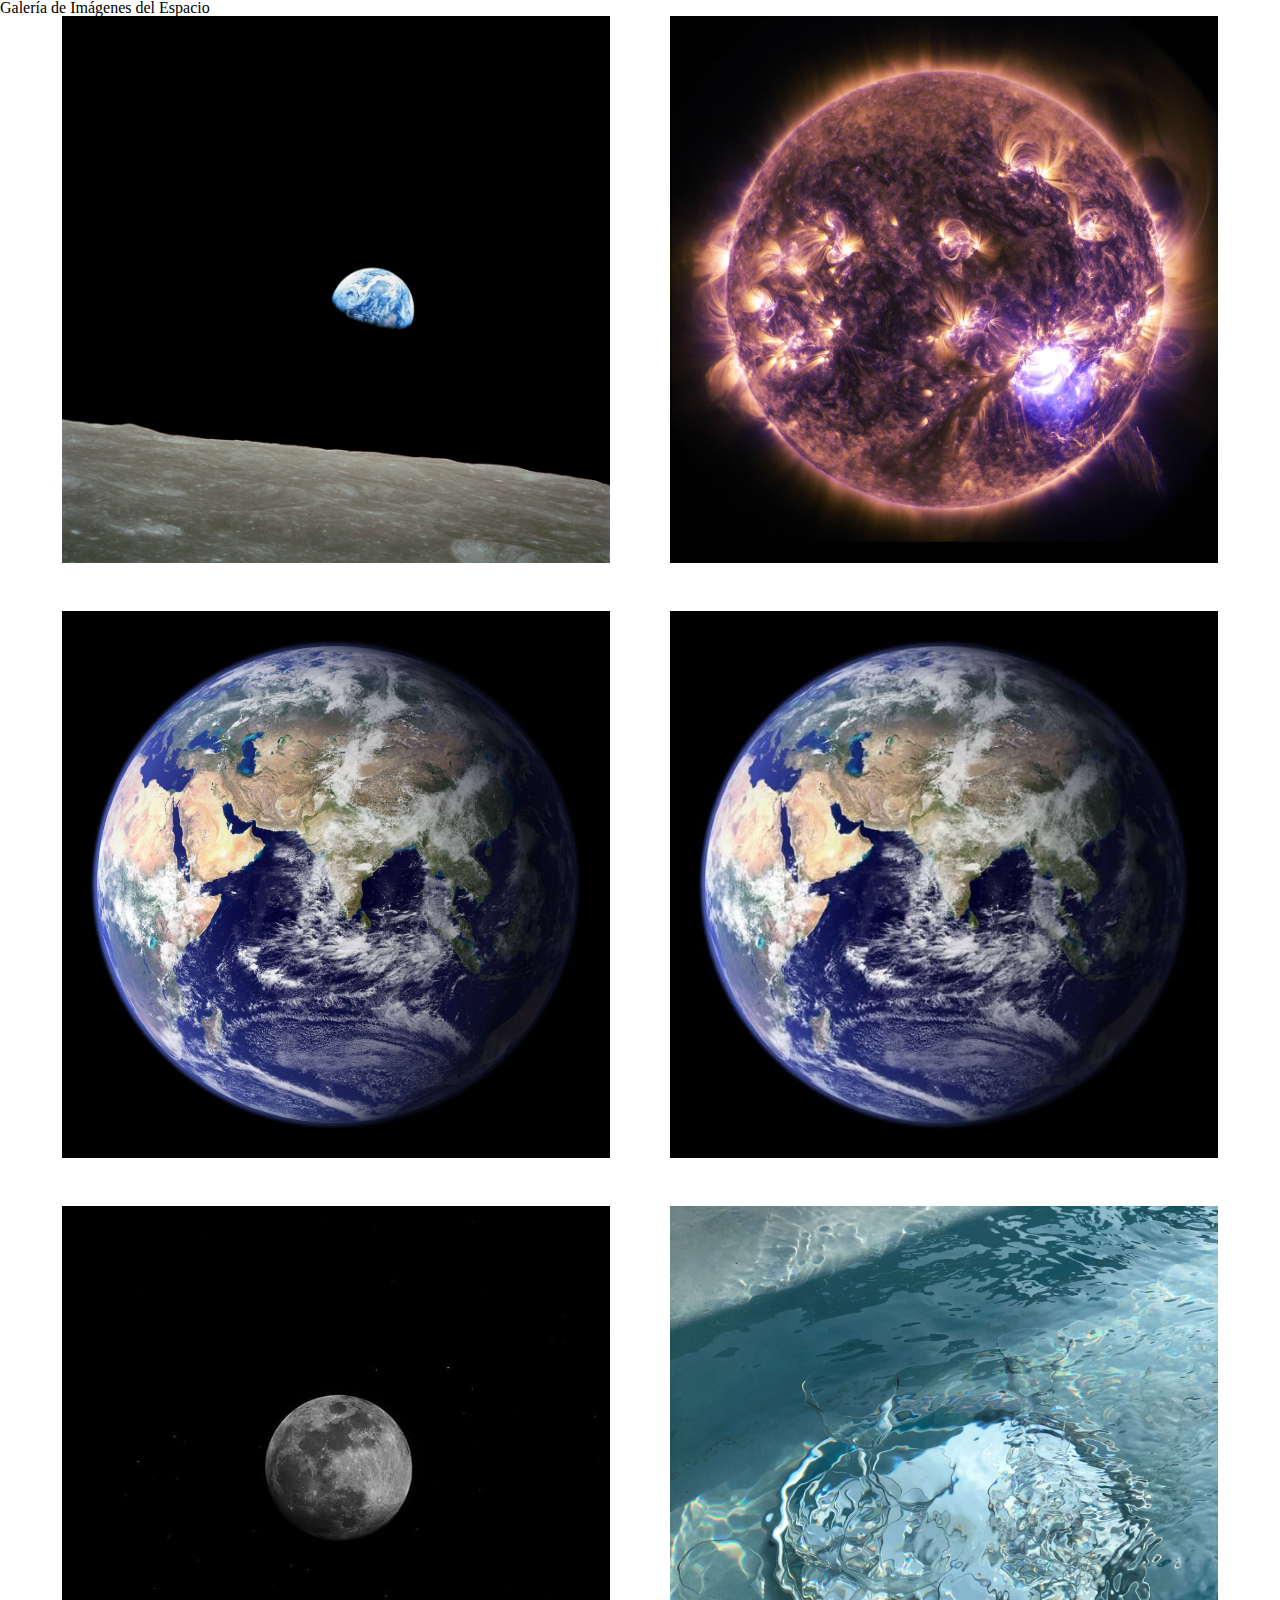
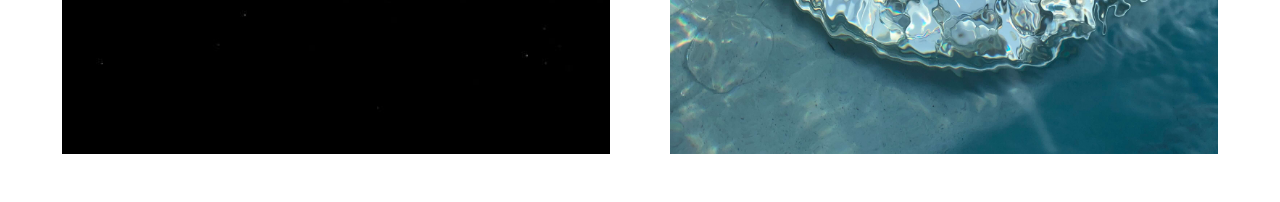
<file: index.html>
<!DOCTYPE html>
<html lang="es">
  <head>
    <meta charset="UTF-8" />
    <meta http-equiv="X-UA-Compatible" content="IE=edge" />
    <meta name="viewport" content="width=device-width, initial-scale=1.0" />
    <link rel="stylesheet" href="css/reset.css" />
    <link rel="stylesheet" href="css/index.css" />

    <meta name="description" content="Galería de imágenes del espacio interestelar tomadas por usuarios de la aplicación">
    <title>Sistema Solar Galeria de Imágenes</title>
  </head>
  <body>

    <h1>Galería de Imágenes del Espacio</h1>

    <section class="galeria">
      <div class="contenedor-imagen">
        <img src="img/planetas1.jpg" alt="" loading="lazy" />
      </div>
      <div class="contenedor-imagen">
        <img src="img/planetas2.jpg" alt=""loading="lazy" />
      </div>
      <div class="contenedor-imagen">
        <img src="img/planetas3.jpg" alt="" loading="lazy"/>
      </div>
      <div class="contenedor-imagen">
        <img src="img/planetas4.jpg" alt="" loading="lazy"/>
      </div>
      <div class="contenedor-imagen">
        <img src="img/planetas5.jpg" alt="" loading="lazy" />
      </div>
      <div class="contenedor-imagen">
        <img src="img/planetas6.jpg" alt="" loading="lazy" />
      </div>
    </section>
  </body>
</html>
</file>
<file: css/index.css>
.galeria {
    padding: 0 2.5%;
    display: flex;
    flex-direction: column;
    align-items: center;
}
.contenedor-imagen {
    width: 95%;
    
}

.contenedor-imagen img {
    width: 100%;
}

@media all and  (min-width: 768px) {

    .galeria {
        flex-direction: row;
        flex-wrap: wrap;
        justify-content: space-around;
    }

    .contenedor-imagen {
        width: 45%;
        margin-bottom: 45px;
    }
    
}
</file>
